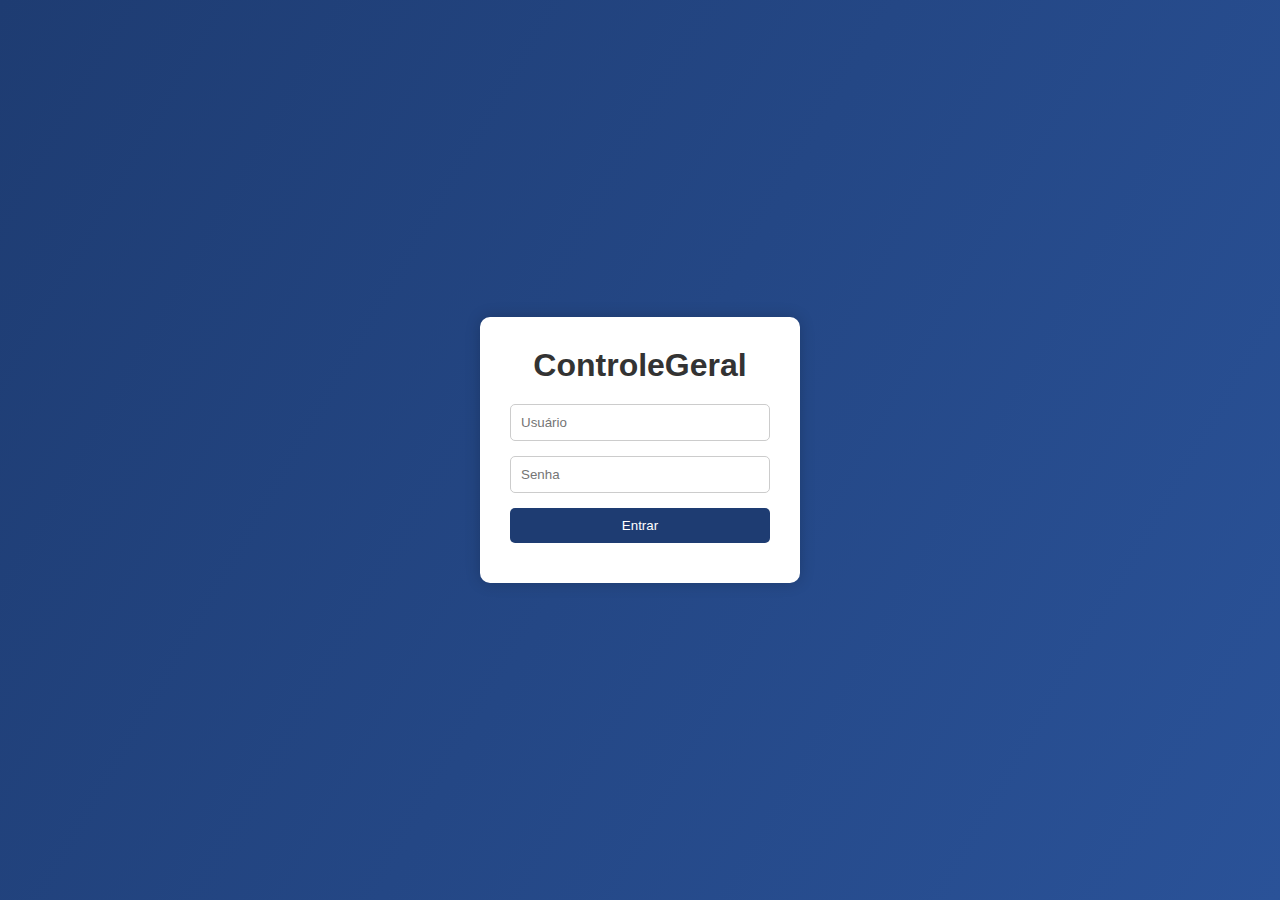
<file: index.html>
<!DOCTYPE html>
<html lang="pt-BR">
<head>
    <meta charset="UTF-8">
    <meta name="viewport" content="width=device-width, initial-scale=1.0">
    <title>ControleGeral - Login</title>
    <!-- Importa o CSS -->
    <link rel="stylesheet" href="css/style.css">
</head>
<body>

    <div class="login-container">
        <div class="login-box">
            <h1>ControleGeral</h1>
            <form id="loginForm">
                <input type="text" id="username" placeholder="Usuário" required>
                <input type="password" id="password" placeholder="Senha" required>
                <button type="submit">Entrar</button>
                <p id="error-msg" class="error"></p>
            </form>
        </div>
    </div>

    <!-- Importa o JS -->
    <script src="js/script.js"></script>
</body>
</html>
</file>
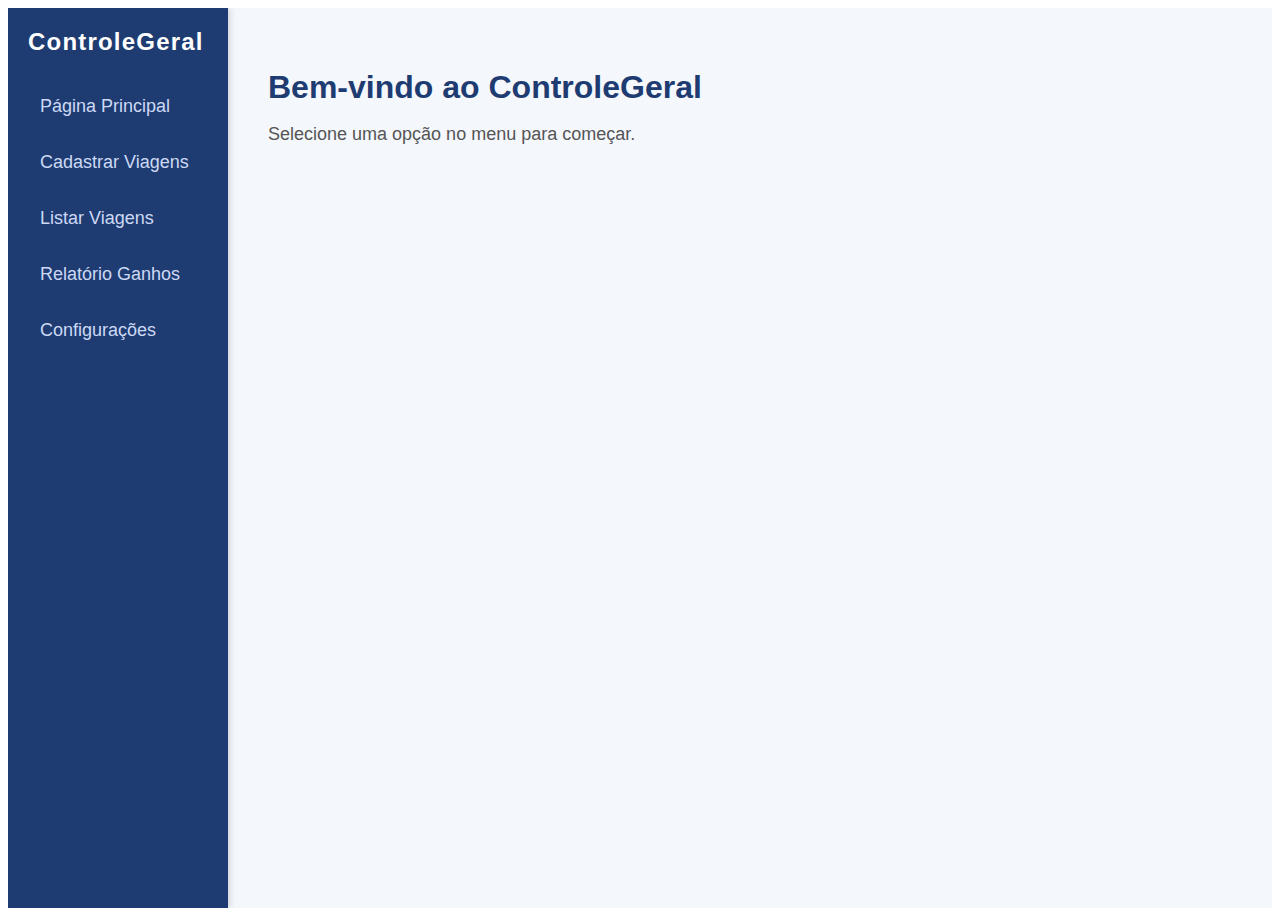
<file: home.html>
<!DOCTYPE html>
<html lang="pt-BR">

<head>
    <meta charset="UTF-8" />
    <meta name="viewport" content="width=device-width, initial-scale=1" />
    <title>ControleGeral - Home</title>
    <link rel="stylesheet" href="css/home.css" />
</head>

<body>

    <div class="container">

        <!-- Menu lateral -->
        <nav class="sidebar">
            <div class="sidebar-header">
                <h2>ControleGeral</h2>
                <button id="menu-toggle" class="menu-toggle" aria-label="Abrir menu">&#9776;</button>
            </div>

            <ul class="menu">
                <li><a href="../home.html" class="active">Página Principal</a></li>
                <li><a href="pages/lancar_viagem.html" id="link-cadastrar">Cadastrar Viagens</a></li>
                <li><a href="pages/listar_viagens.html" id="link-listar">Listar Viagens</a></li>
                <li><a href="pages/relatorio_ganhos.html" id="link-relatorio">Relatório Ganhos</a></li>
                <li><a href="pages/config.html" id="link-config">Configurações</a></li>
            </ul>
        </nav>

        <!-- Conteúdo principal -->
        <main class="content">
            <h1>Bem-vindo ao ControleGeral</h1>
            <p>Selecione uma opção no menu para começar.</p>
        </main>

    </div>

    <script src="js/home.js"></script>
</body>

</html>
</file>
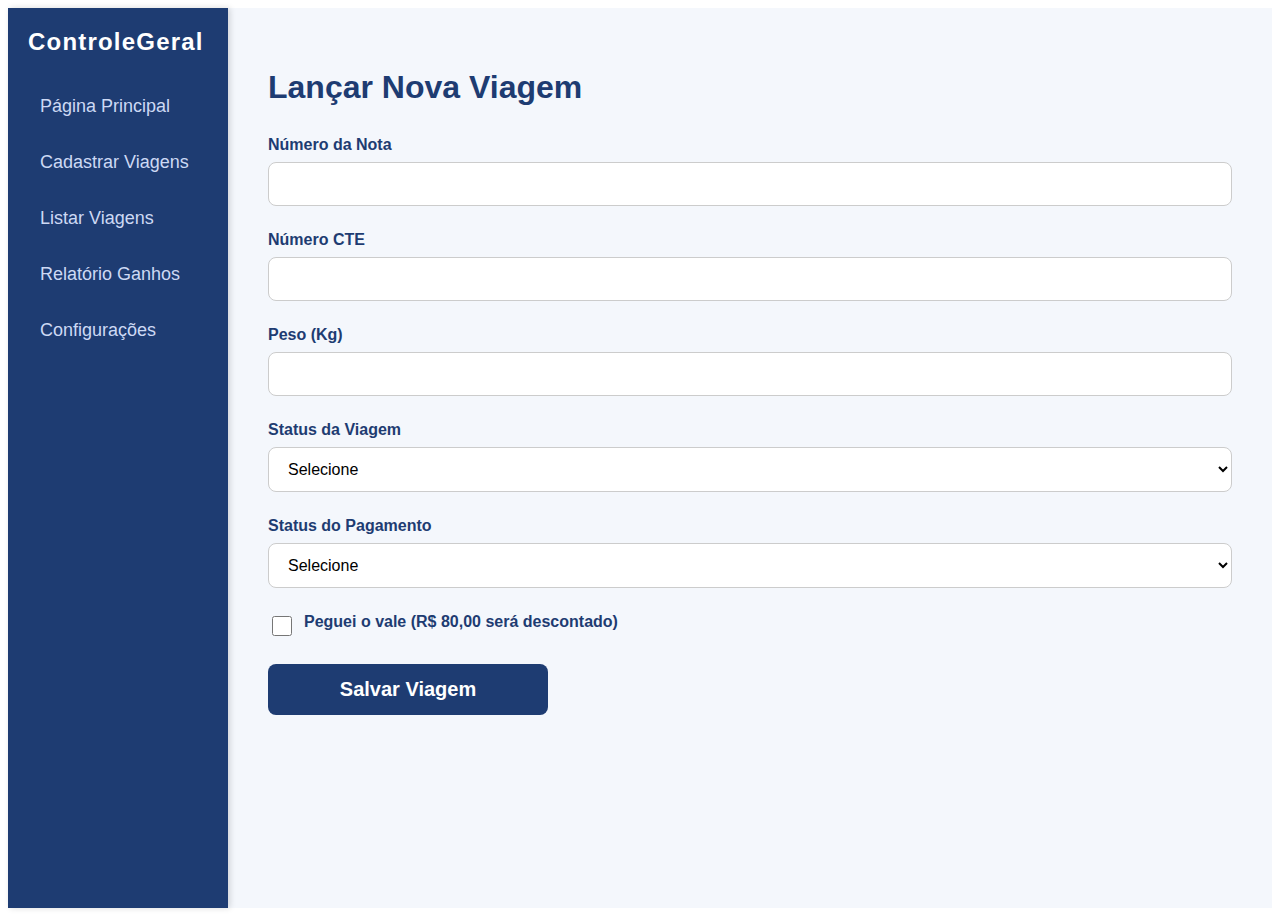
<file: pages/lancar_viagem.html>
<!DOCTYPE html>
<html lang="pt-BR">

<head>
    <meta charset="UTF-8" />
    <meta name="viewport" content="width=device-width, initial-scale=1" />
    <title>Lançar Viagem - ControleGeral</title>
    <link rel="stylesheet" href="../css/home.css" />
    <link rel="stylesheet" href="../css/lancar_viagem.css" />
</head>

<body>

    <div class="container">

        <!-- Menu lateral -->
        <nav class="sidebar">
            <div class="sidebar-header">
                <h2>ControleGeral</h2>
                <button id="menu-toggle" class="menu-toggle" aria-label="Abrir menu">&#9776;</button>
            </div>

            <ul class="menu">
                <li><a href="../home.html">Página Principal</a></li>
                <li><a href="../pages/lancar_viagem.html">Cadastrar Viagens</a></li>
                <li><a href="../pages/listar_viagens.html">Listar Viagens</a></li>
                <li><a href="../pages/relatorio_ganhos.html" class="active">Relatório Ganhos</a></li>
                <li><a href="../pages/config.html">Configurações</a></li>
            </ul>
        </nav>

        <!-- Conteúdo principal -->
        <main class="content">
            <h1>Lançar Nova Viagem</h1>

            <form id="viagemForm">
                <div class="input-group">
                    <label for="nota">Número da Nota</label>
                    <input type="text" id="nota" name="nota" required />
                </div>

                <div class="input-group">
                    <label for="cte">Número CTE</label>
                    <input type="text" id="cte" name="cte" required />
                </div>

                <div class="input-group">
                    <label for="peso">Peso (Kg)</label>
                    <input type="number" id="peso" name="peso" min="0" step="0.01" required />
                </div>

                <div class="input-group">
                    <label for="statusViagem">Status da Viagem</label>
                    <select id="statusViagem" name="statusViagem" required>
                        <option value="">Selecione</option>
                        <option value="Em Viagem">Em Viagem</option>
                        <option value="Aguardando Descarga">Aguardando Descarga</option>
                        <option value="Finalizada">Finalizada</option>
                    </select>
                </div>

                <div class="input-group">
                    <label for="statusPagamento">Status do Pagamento</label>
                    <select id="statusPagamento" name="statusPagamento" required>
                        <option value="">Selecione</option>
                        <option value="Pago">Pago</option>
                        <option value="A Receber">A Receber</option>
                    </select>
                </div>

                <div class="input-group checkbox">
                    <input type="checkbox" id="vale" name="vale" />
                    <label for="vale">Peguei o vale (R$ 80,00 será descontado)</label>
                </div>

                <button type="submit">Salvar Viagem</button>
            </form>
        </main>

    </div>
    <script src="../js/home.js"></script>
    <script src="../js/lancar_viagem.js"></script>
</body>

</html>
</file>
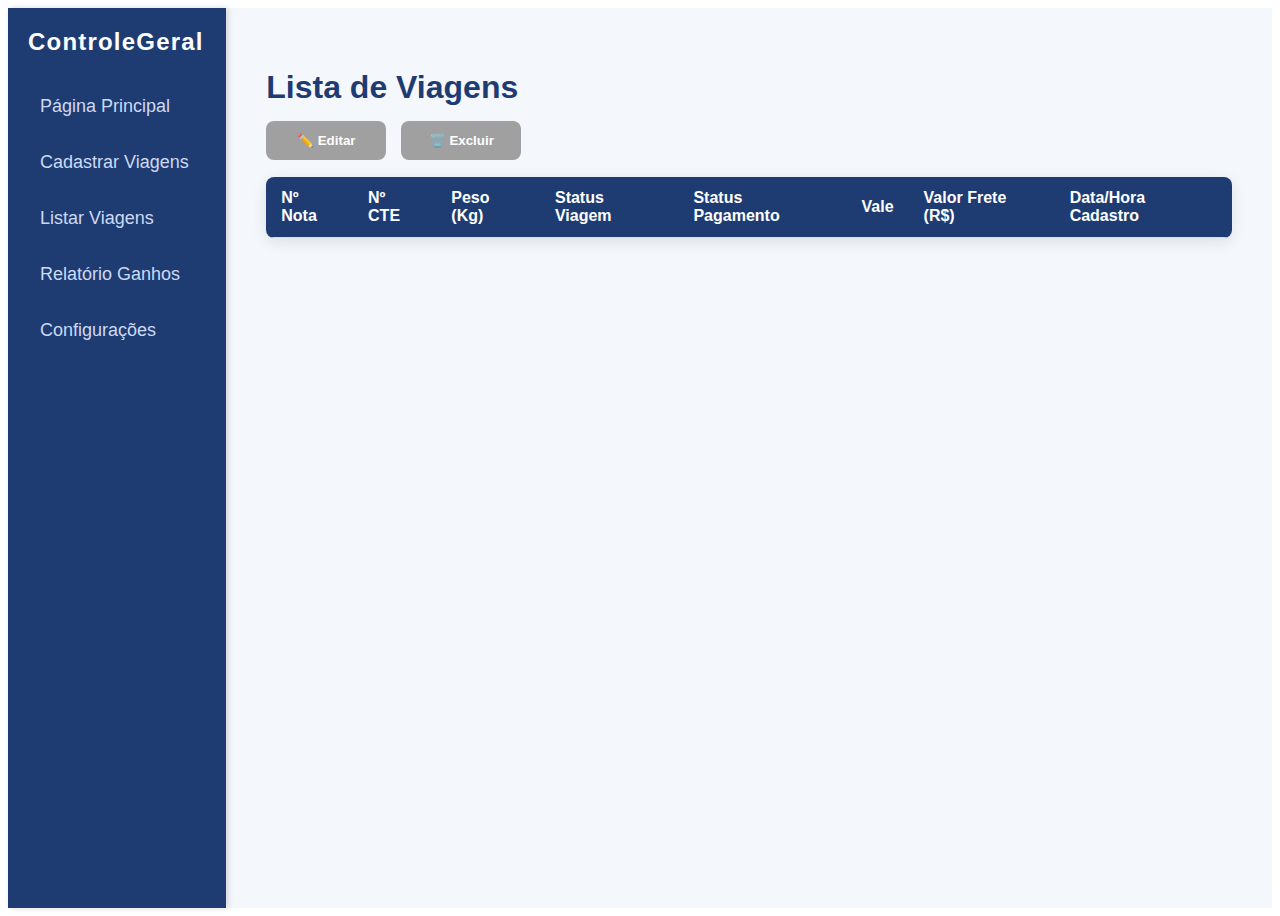
<file: pages/listar_viagens.html>
<!DOCTYPE html>
<html lang="pt-br">

<head>
    <meta charset="UTF-8" />
    <meta name="viewport" content="width=device-width, initial-scale=1" />
    <title>Listar Viagens - ControleGeral</title>

    <link rel="stylesheet" href="../css/home.css" />
    <link rel="stylesheet" href="../css/listar_viagens.css" />
</head>

<body>

    <div class="container">

        <!-- Menu lateral -->
        <nav class="sidebar">
            <div class="sidebar-header">
                <h2>ControleGeral</h2>
                <button id="menu-toggle" class="menu-toggle" aria-label="Abrir menu">&#9776;</button>
            </div>

            <ul class="menu">
                <li><a href="../home.html">Página Principal</a></li>
                <li><a href="../pages/lancar_viagem.html">Cadastrar Viagens</a></li>
                <li><a href="../pages/listar_viagens.html">Listar Viagens</a></li>
                <li><a href="../pages/relatorio_ganhos.html" class="active">Relatório Ganhos</a></li>
                <li><a href="../pages/config.html">Configurações</a></li>
            </ul>
        </nav>

        <!-- Conteúdo principal -->
        <main class="content">
            <h1>Lista de Viagens</h1>

            <div class="action-buttons">
                <button id="btnEditar" disabled aria-disabled="true">✏️ Editar</button>
                <button id="btnExcluir" disabled aria-disabled="true">🗑️ Excluir</button>
            </div>

            <table id="viagensTable" aria-label="Tabela de viagens">
                <thead>
                    <tr>
                        <th>Nº Nota</th>
                        <th>Nº CTE</th>
                        <th>Peso (Kg)</th>
                        <th>Status Viagem</th>
                        <th>Status Pagamento</th>
                        <th>Vale</th>
                        <th>Valor Frete (R$)</th>
                        <th>Data/Hora Cadastro</th>
                    </tr>
                </thead>
                <tbody>
                    <!-- Conteúdo gerado pelo JS -->
                </tbody>
            </table>

            <!-- Modal para edição -->
            <div id="modalEdit" class="modal" aria-hidden="true" role="dialog" aria-labelledby="modalTitle"
                aria-modal="true">
                <div class="modal-content">
                    <h2 id="modalTitle">Editar Viagem</h2>
                    <form id="editForm">
                        <input type="hidden" id="editIndex" />
                        <div class="input-group">
                            <label for="editNota">Número da Nota</label>
                            <input type="text" id="editNota" required />
                        </div>
                        <div class="input-group">
                            <label for="editCte">Número CTE</label>
                            <input type="text" id="editCte" required />
                        </div>
                        <div class="input-group">
                            <label for="editPeso">Peso (Kg)</label>
                            <input type="number" id="editPeso" required min="0" step="0.01" />
                        </div>
                        <div class="input-group">
                            <label for="editStatusViagem">Status da Viagem</label>
                            <select id="editStatusViagem" required>
                                <option value="">Selecione</option>
                                <option value="Em Viagem">Em Viagem</option>
                                <option value="Aguardando Descarga">Aguardando Descarga</option>
                                <option value="Finalizada">Finalizada</option>
                            </select>
                        </div>
                        <div class="input-group">
                            <label for="editStatusPagamento">Status do Pagamento</label>
                            <select id="editStatusPagamento" required>
                                <option value="">Selecione</option>
                                <option value="Pago">Pago</option>
                                <option value="A Receber">A Receber</option>
                            </select>
                        </div>
                        <div class="input-group checkbox">
                            <input type="checkbox" id="editVale" />
                            <label for="editVale">Peguei o vale (R$ 80,00 será descontado)</label>
                        </div>
                        <div class="modal-actions">
                            <button type="submit">Salvar</button>
                            <button type="button" id="cancelEdit">Cancelar</button>
                        </div>
                    </form>
                </div>
            </div>

        </main>

    </div>
    <script src="../js/home.js"></script>
    <script src="../js/listar_viagens.js"></script>
</body>

</html>
</file>
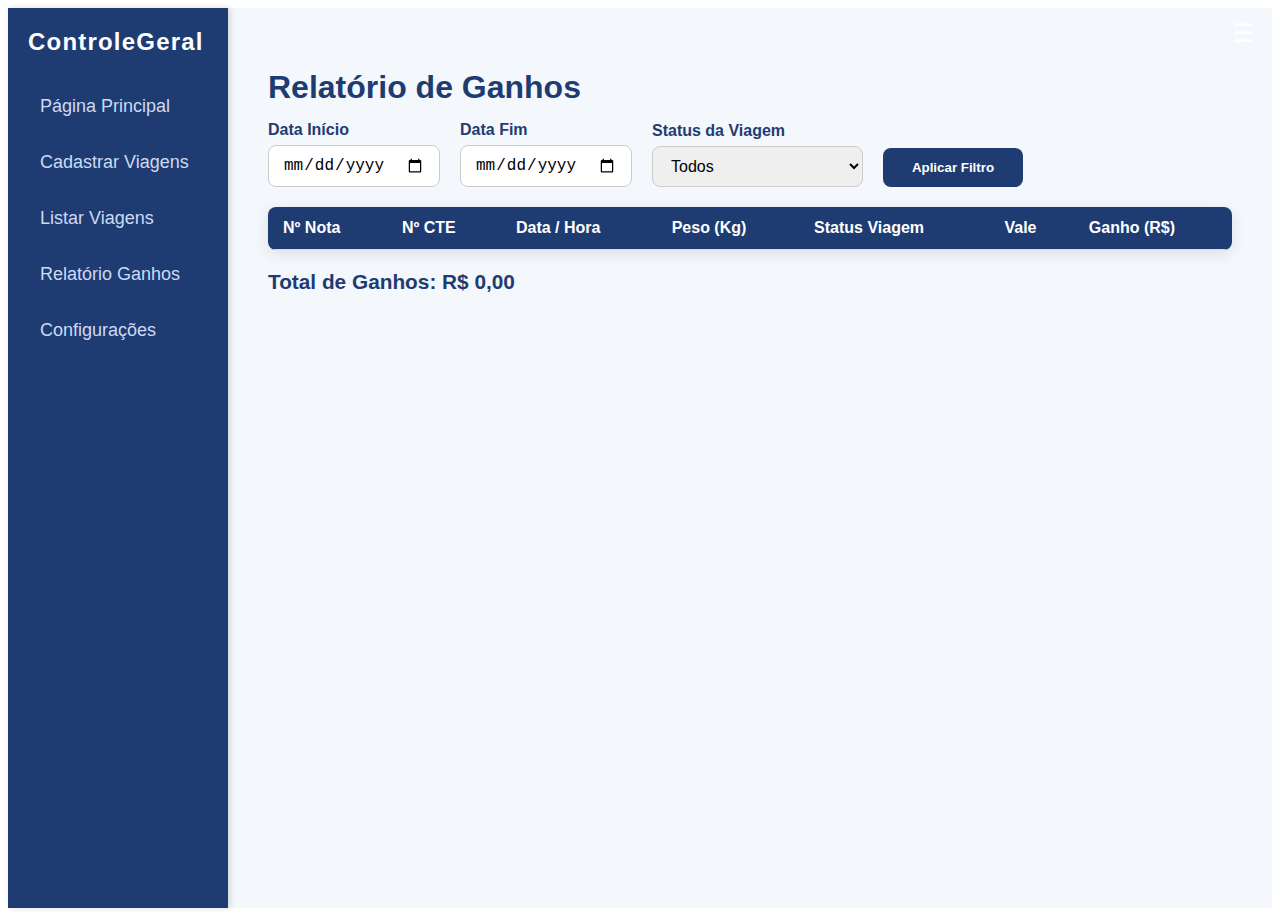
<file: pages/relatorio_ganhos.html>
<!DOCTYPE html>
<html lang="pt-br">

<head>
    <meta charset="UTF-8" />
    <meta name="viewport" content="width=device-width, initial-scale=1" />
    <title>Relatório de Ganhos - ControleGeral</title>

    <link rel="stylesheet" href="../css/home.css" />
    <link rel="stylesheet" href="../css/relatorio_ganhos.css" />
</head>

<body>

    <div class="container">

        <!-- Menu lateral -->
        <nav class="sidebar">
            <div class="sidebar-header">
                <h2>ControleGeral</h2>
                <button id="menu-toggle" class="menu-toggle" aria-label="Abrir menu">&#9776;</button>
            </div>

            <ul class="menu">
                <li><a href="../home.html">Página Principal</a></li>
                <li><a href="../pages/lancar_viagem.html">Cadastrar Viagens</a></li>
                <li><a href="../pages/listar_viagens.html">Listar Viagens</a></li>
                <li><a href="../pages/relatorio_ganhos.html" class="active">Relatório Ganhos</a></li>
                <li><a href="../pages/config.html">Configurações</a></li>
            </ul>
        </nav>

        <!-- Conteúdo principal -->
        <main class="content">
            <h1>Relatório de Ganhos</h1>

            <form id="filtroForm" aria-label="Formulário de filtro de relatório" class="filtro-form">
                <div class="filtro-group">
                    <label for="dataInicio">Data Início</label>
                    <input type="date" id="dataInicio" name="dataInicio" />
                </div>
                <div class="filtro-group">
                    <label for="dataFim">Data Fim</label>
                    <input type="date" id="dataFim" name="dataFim" />
                </div>
                <div class="filtro-group">
                    <label for="statusViagemFiltro">Status da Viagem</label>
                    <select id="statusViagemFiltro" name="statusViagemFiltro">
                        <option value="">Todos</option>
                        <option value="Em Viagem">Em Viagem</option>
                        <option value="Aguardando Descarga">Aguardando Descarga</option>
                        <option value="Finalizada">Finalizada</option>
                    </select>
                </div>
                <button type="submit" class="btn-filtrar">Aplicar Filtro</button>
            </form>

            <table id="relatorioTable" aria-label="Tabela de relatório de ganhos">
                <thead>
                    <tr>
                        <th>Nº Nota</th>
                        <th>Nº CTE</th>
                        <th>Data / Hora</th>
                        <th>Peso (Kg)</th>
                        <th>Status Viagem</th>
                        <th>Vale</th>
                        <th>Ganho (R$)</th>
                    </tr>
                </thead>
                <tbody>
                    <!-- Linhas geradas via JS -->
                </tbody>
            </table>

            <div class="total-ganhos" aria-live="polite">
                Total de Ganhos: <span id="totalGanhos">R$ 0,00</span>
            </div>
        </main>

    </div>
    <script src="../js/home.js"></script>
    <script src="../js/relatorio_ganhos.js"></script>
</body>

</html>
</file>
<file: css/lancar_viagem.css>
/* Lancar_viagem.css - estilo alinhado com a home.css */
.container {
    height: auto !important;
    min-height: 100vh;
    overflow: visible !important;
}

/* Container geral do formulário */
.content {
    flex-grow: 1;
    padding: 40px;
    overflow-y: auto;
    min-width: 0;
    background-color: #f4f7fc;
    font-family: Arial, Helvetica, sans-serif;
}

/* Título da página */
.content h1 {
    color: #1e3c72;
    margin-bottom: 30px;
    font-size: 32px;
    font-weight: bold;
}

/* Grupo dos inputs */
.input-group {
    margin-bottom: 25px;
    display: flex;
    flex-direction: column;
}

/* Labels */
.input-group label {
    font-weight: 600;
    margin-bottom: 8px;
    color: #1e3c72;
    font-size: 16px;
}

/* Inputs e selects */
.input-group input[type="text"],
.input-group input[type="number"],
.input-group select {
    padding: 12px 15px;
    font-size: 16px;
    border: 1.8px solid #ccc;
    border-radius: 8px;
    outline-color: #1e3c72;
    transition: border-color 0.3s ease;
    background-color: white;
}

.input-group input[type="text"]:focus,
.input-group input[type="number"]:focus,
.input-group select:focus {
    border-color: #16335f;
}

/* Checkbox alinhado na horizontal */
.input-group.checkbox {
    flex-direction: row;
    align-items: center;
}

.input-group.checkbox input[type="checkbox"] {
    margin-right: 12px;
    width: 20px;
    height: 20px;
    cursor: pointer;
}

/* Botão */
button[type="submit"] {
    background-color: #1e3c72;
    color: white;
    font-size: 20px;
    padding: 14px 28px;
    border: none;
    border-radius: 8px;
    cursor: pointer;
    font-weight: 700;
    transition: background-color 0.3s ease;
    width: 100%;
    max-width: 280px;
}

button[type="submit"]:hover {
    background-color: #16335f;
}


/* RESPONSIVO */

@media (max-width: 600px) {
    .content {
        padding: 20px;
    }

    .content h1 {
        font-size: 26px;
        margin-bottom: 20px;
    }

    .input-group label {
        font-size: 14px;
    }

    .input-group input[type="text"],
    .input-group input[type="number"],
    .input-group select {
        font-size: 14px;
        padding: 10px 12px;
    }

    button[type="submit"] {
        font-size: 18px;
        padding: 12px 20px;
        max-width: 100%;
    }
}
</file>
<file: css/listar_viagens.css>
/* Estilos base para a página listar viagens */

/* Container content já estilizado no home.css */
/* Apenas ajustar tabela e modal aqui */
.container {
    height: auto !important;
    min-height: 100vh;
    overflow: visible !important;
}

table {
    width: 100%;
    border-collapse: collapse;
    background-color: white;
    box-shadow: 0 4px 15px rgba(0, 0, 0, 0.1);
    border-radius: 8px;
    overflow: hidden;
    margin-bottom: 20px;
}

thead tr {
    background-color: #1e3c72;
    color: white;
}

th,
td {
    padding: 12px 15px;
    text-align: left;
    border-bottom: 1px solid #ddd;
}

tbody tr:hover {
    background-color: #f0f4fb;
    cursor: pointer;
}

tbody tr.selected {
    background-color: #16335f;
    color: white;
}

.action-buttons {
    padding-bottom: 17px;
    display: flex;
    gap: 15px;
    justify-content: flex-start;
}

.action-buttons button {
    padding: 12px 20px;
    border: none;
    border-radius: 8px;
    background-color: #1e3c72;
    color: white;
    font-weight: 600;
    cursor: pointer;
    transition: background-color 0.3s ease;
    min-width: 120px;
}

.action-buttons button:disabled,
.action-buttons button[aria-disabled="true"] {
    background-color: #a0a0a0;
    cursor: not-allowed;
}

.action-buttons button:hover:not(:disabled) {
    background-color: #16335f;
}

/* Modal */

.modal {
    display: none;
    /* oculto por padrão */
    position: fixed;
    z-index: 1000;
    left: 0;
    top: 0;
    width: 100vw;
    height: 100vh;
    background-color: rgba(0, 0, 0, 0.5);
    align-items: center;
    justify-content: center;
}

.modal[aria-hidden="false"] {
    display: flex;
}

.modal-content {
    background-color: white;
    padding: 25px 30px;
    border-radius: 12px;
    width: 100%;
    max-width: 480px;
    max-height: 90vh;
    overflow-y: auto;
    box-shadow: 0 4px 20px rgba(0, 0, 0, 0.2);
}

.modal-content h2 {
    margin-top: 0;
    color: #1e3c72;
    font-weight: bold;
}

/* Inputs dentro do modal seguem padrão do home.css */
.input-group {
    margin-bottom: 18px;
    display: flex;
    flex-direction: column;
}

.input-group label {
    font-weight: 600;
    margin-bottom: 6px;
    color: #1e3c72;
}

.input-group input[type="text"],
.input-group input[type="number"],
.input-group select {
    padding: 10px 14px;
    font-size: 16px;
    border: 1.8px solid #ccc;
    border-radius: 8px;
    outline-color: #1e3c72;
    transition: border-color 0.3s ease;
}

.input-group input[type="text"]:focus,
.input-group input[type="number"]:focus,
.input-group select:focus {
    border-color: #16335f;
}

.input-group.checkbox {
    flex-direction: row;
    align-items: center;
}

.input-group.checkbox input[type="checkbox"] {
    margin-right: 10px;
    width: 20px;
    height: 20px;
    cursor: pointer;
}

/* Botões modal */
.modal-actions button {
    font-size: 18px;
    font-weight: 700;
    padding: 12px 20px;
    border: none;
    border-radius: 8px;
    cursor: pointer;
    transition: background-color 0.3s ease;
}

.modal-actions button[type="submit"] {
    background-color: #1e3c72;
    color: white;
}

.modal-actions button[type="submit"]:hover {
    background-color: #16335f;
}

.modal-actions button[type="button"] {
    background-color: #ccc;
}

.modal-actions button[type="button"]:hover {
    background-color: #999;
}

/* RESPONSIVO */

@media (max-width: 600px) {

    table,
    thead,
    tbody,
    th,
    td,
    tr {
        display: block;
    }

    thead tr {
        display: none;
    }

    tbody tr {
        margin-bottom: 15px;
        background: white;
        padding: 15px;
        border-radius: 12px;
        box-shadow: 0 3px 10px rgba(0, 0, 0, 0.1);
    }

    tbody tr.selected {
        background-color: #16335f;
        color: white;
    }

    tbody tr td {
        padding-left: 70%;
        position: relative;
        text-align: left;
        border-bottom: 1px solid #ddd;
    }

    tbody tr td::before {
        content: attr(data-label);
        position: absolute;
        left: 15px;
        font-weight: 700;
        color: #1e3c72;
    }

    .action-buttons {
        padding-bottom: 17px;
        flex-direction: column;
        gap: 10px;
    }

    .action-buttons button {
        width: 100%;
        min-width: auto;
    }
}
</file>
<file: css/relatorio_ganhos.css>
/* Estilos para página Relatório de Ganhos */

/* Container já estilizado no home.css */
.container {
    height: auto !important;
    min-height: 100vh;
    overflow: visible !important;
}

/* Formulário de filtros */
.filtro-form {
    display: flex;
    gap: 20px;
    flex-wrap: wrap;
    margin-bottom: 20px;
    align-items: flex-end;
}

.filtro-group {
    display: flex;
    flex-direction: column;
    min-width: 150px;
}

.filtro-group label {
    font-weight: 600;
    color: #1e3c72;
    margin-bottom: 6px;
}

.filtro-group input[type="date"],
.filtro-group select {
    padding: 10px 14px;
    /* unificado com listar_viagens.css */
    font-size: 16px;
    border: 1.8px solid #ccc;
    border-radius: 8px;
    outline-color: #1e3c72;
    transition: border-color 0.3s ease;
}

.filtro-group input[type="date"]:focus,
.filtro-group select:focus {
    border-color: #16335f;
}

/* Botão filtrar */
.btn-filtrar {
    padding: 12px 25px;
    background-color: #1e3c72;
    color: white;
    font-weight: 700;
    border: none;
    border-radius: 8px;
    cursor: pointer;
    transition: background-color 0.3s ease;
    min-width: 140px;
}

.btn-filtrar:hover {
    background-color: #16335f;
}

/* Tabela */
table {
    width: 100%;
    border-collapse: collapse;
    background-color: white;
    box-shadow: 0 4px 15px rgba(0, 0, 0, 0.1);
    border-radius: 8px;
    overflow: hidden;
    margin-bottom: 20px;
}

thead tr {
    background-color: #1e3c72;
    color: white;
}

th,
td {
    padding: 12px 15px;
    text-align: left;
    border-bottom: 1px solid #ddd;
}

tbody tr:hover {
    background-color: #f0f4fb;
    cursor: pointer;
}

tbody tr.selected {
    background-color: #16335f;
    color: white;
}

/* Total ganhos */
.total-ganhos {
    font-size: 1.3rem;
    font-weight: 700;
    color: #1e3c72;
    margin-top: 10px;
    user-select: none;
}

/* Botões de ação */
.action-buttons {
    padding-bottom: 17px;
    display: flex;
    gap: 15px;
    justify-content: flex-start;
}

.action-buttons button {
    padding: 12px 20px;
    border: none;
    border-radius: 8px;
    background-color: #1e3c72;
    color: white;
    font-weight: 600;
    cursor: pointer;
    transition: background-color 0.3s ease;
    min-width: 120px;
}

.action-buttons button:disabled,
.action-buttons button[aria-disabled="true"] {
    background-color: #a0a0a0;
    cursor: not-allowed;
}

.action-buttons button:hover:not(:disabled) {
    background-color: #16335f;
}

/* Botão menu-toggle (ícone hamburguer) */
.menu-toggle {
    font-size: 26px;
    background: none;
    border: none;
    color: white;
    cursor: pointer;
    padding: 5px 10px;
    user-select: none;
    position: fixed;
    top: 15px;
    right: 15px;
    /* fixado à direita */
    z-index: 1100;
    display: block;
}

/* RESPONSIVO */
@media (max-width: 700px) {

    /* Menu toggle no topo à direita no mobile */
    .menu-toggle {
        position: fixed;
        top: 10px;
        right: 10px;
        font-size: 26px;
        background: none;
        border: none;
        color: white;
        cursor: pointer;
        padding: 5px 10px;
        user-select: none;
        z-index: 1100;
        display: block;
    }

    /* Filtro empilhado no mobile */
    .filtro-form {
        flex-direction: column;
        gap: 15px;
    }

    .filtro-group {
        min-width: 100%;
    }

    .btn-filtrar {
        min-width: 100%;
    }

    /* Botões de ação empilhados no mobile */
    .action-buttons {
        padding-bottom: 17px;
        flex-direction: column;
        gap: 10px;
    }

    .action-buttons button {
        width: 100%;
        min-width: auto;
    }

    /* Ajustes tabela mobile - modo lista */
    table,
    thead,
    tbody,
    th,
    td,
    tr {
        display: block;
    }

    thead tr {
        display: none;
    }

    tbody tr {
        margin-bottom: 15px;
        background: white;
        padding: 15px;
        border-radius: 12px;
        box-shadow: 0 3px 10px rgba(0, 0, 0, 0.1);
    }

    tbody tr.selected {
        background-color: #16335f;
        color: white;
    }

    tbody tr td {
        padding-left: 70%;
        position: relative;
        text-align: left;
        border-bottom: 1px solid #ddd;
    }

    tbody tr td::before {
        content: attr(data-label);
        position: absolute;
        left: 15px;
        font-weight: 700;
        color: #1e3c72;
    }
}
</file>
<file: css/style.css>
/* Reset básico */
* {
    margin: 0;
    padding: 0;
    box-sizing: border-box;
    font-family: Arial, Helvetica, sans-serif;
}

/* Centraliza na tela */
.login-container {
    display: flex;
    align-items: center;
    justify-content: center;
    height: 100vh;
    background: linear-gradient(120deg, #1e3c72, #2a5298);
}

/* Caixa do login */
.login-box {
    background: white;
    padding: 30px;
    border-radius: 10px;
    width: 320px;
    text-align: center;
    box-shadow: 0 0 15px rgba(0, 0, 0, 0.2);
}

/* Logo */
.logo {
    width: 80px;
    margin-bottom: 10px;
}

/* Título */
.login-box h1 {
    margin-bottom: 20px;
    color: #333;
}

/* Campos de entrada */
.login-box input {
    width: 100%;
    padding: 10px;
    margin-bottom: 15px;
    border: 1px solid #ccc;
    border-radius: 5px;
}

/* Botão */
.login-box button {
    width: 100%;
    padding: 10px;
    background: #1e3c72;
    color: white;
    border: none;
    border-radius: 5px;
    cursor: pointer;
}

.login-box button:hover {
    background: #16335f;
}

/* Mensagem de erro */
.error {
    color: red;
    font-size: 14px;
    margin-top: 10px;
}
</file>
<file: css/home.css>
/* Reset e estilos básicos aqui já no style.css */

/* Garantir box-sizing para evitar estouro */
*,
*::before,
*::after {
    box-sizing: border-box;
}

/* Container principal: menu + conteúdo lado a lado */
.container {
    display: flex;
    height: 100vh;
    max-width: 100vw;
    /* evita scroll horizontal */
    overflow-x: hidden;
    /* evita scroll horizontal */
    font-family: Arial, Helvetica, sans-serif;
    background: #f4f7fc;
}

/* Menu lateral */
.sidebar {
    width: 220px;
    background-color: #1e3c72;
    color: white;
    padding: 20px;
    box-shadow: 2px 0 6px rgba(0, 0, 0, 0.15);
    display: flex;
    flex-direction: column;
    position: relative;
    box-sizing: border-box;
    /* muito importante */
    overflow-y: auto;
    /* para rolar se conteúdo longo */
}

/* Cabeçalho do menu: título + botão lado a lado */
.sidebar-header {
    display: flex;
    align-items: center;
    justify-content: space-between;
    margin-bottom: 30px;
    /* espaço abaixo */
}

/* Estilo do título */
.sidebar-header h2 {
    font-size: 24px;
    font-weight: bold;
    letter-spacing: 1.2px;
    margin: 0;
    /* remove margens padrão */
}

/* Botão hambúrguer (invisível no desktop) */
.menu-toggle {
    display: none;
    font-size: 30px;
    background: none;
    border: none;
    color: white;
    cursor: pointer;
    user-select: none;
    padding: 0;
    line-height: 1;
}

/* Menu de links */
.menu {
    list-style: none;
    padding-left: 0;
    margin: 0;
    flex-grow: 1;
    transition: max-height 0.3s ease;
}

.menu li {
    margin-bottom: 15px;
}

.menu a {
    text-decoration: none;
    color: #cdd9f4;
    font-size: 18px;
    padding: 10px 12px;
    display: block;
    border-radius: 5px;
    transition: background-color 0.3s ease;
}

.menu a:hover {
    background-color: #16335f;
    color: white;
}

/* Conteúdo principal */
.content {
    flex-grow: 1;
    padding: 40px;
    overflow-y: auto;
    min-width: 0;
    /* previne overflow horizontal */
}

.content h1 {
    color: #1e3c72;
    margin-bottom: 15px;
}

.content p {
    font-size: 18px;
    color: #555;
}

/* RESPONSIVO */

/* Tela pequena: menu vira topo e vira hambúrguer */
@media (max-width: 600px) {
    .container {
        flex-direction: column;
    }

    .sidebar {
        width: 100%;
        padding: 10px 20px;
        box-shadow: none;
    }

    /* Ajusta o cabeçalho no mobile */
    .sidebar-header {
        margin-bottom: 10px;
    }

    .sidebar-header h2 {
        font-size: 20px;
    }

    /* Mostrar botão hambúrguer */
    .menu-toggle {
        display: block;
    }

    /* Menu começa oculto no mobile */
    .menu {
        max-height: 0;
        overflow: hidden;
    }

    /* Quando o menu estiver ativo (classe .active), mostra */
    .menu.active {
        max-height: 700px;
        /* suficiente para mostrar os links */
    }

    .menu li {
        margin: 8px 0;
    }

    .menu a {
        font-size: 16px;
        padding: 8px 10px;
    }

    .content {
        padding: 20px;
    }
}
</file>
